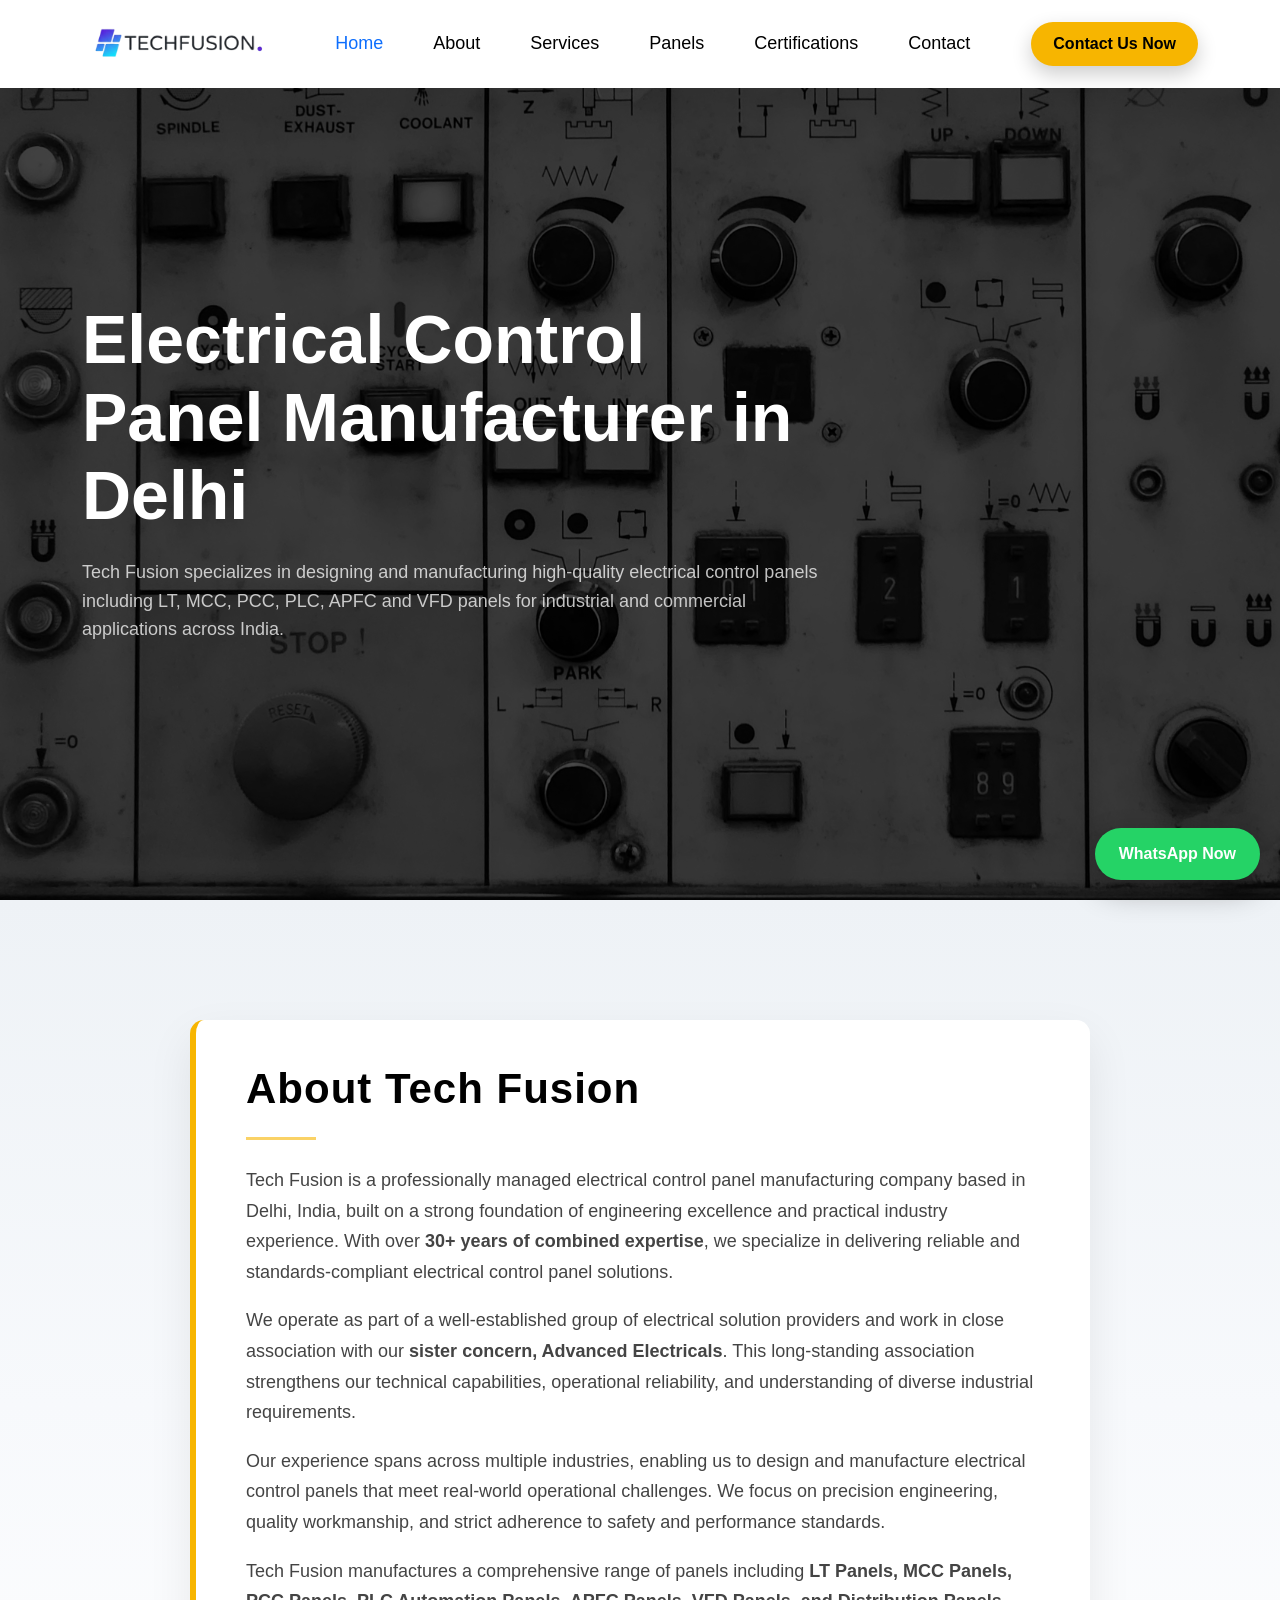
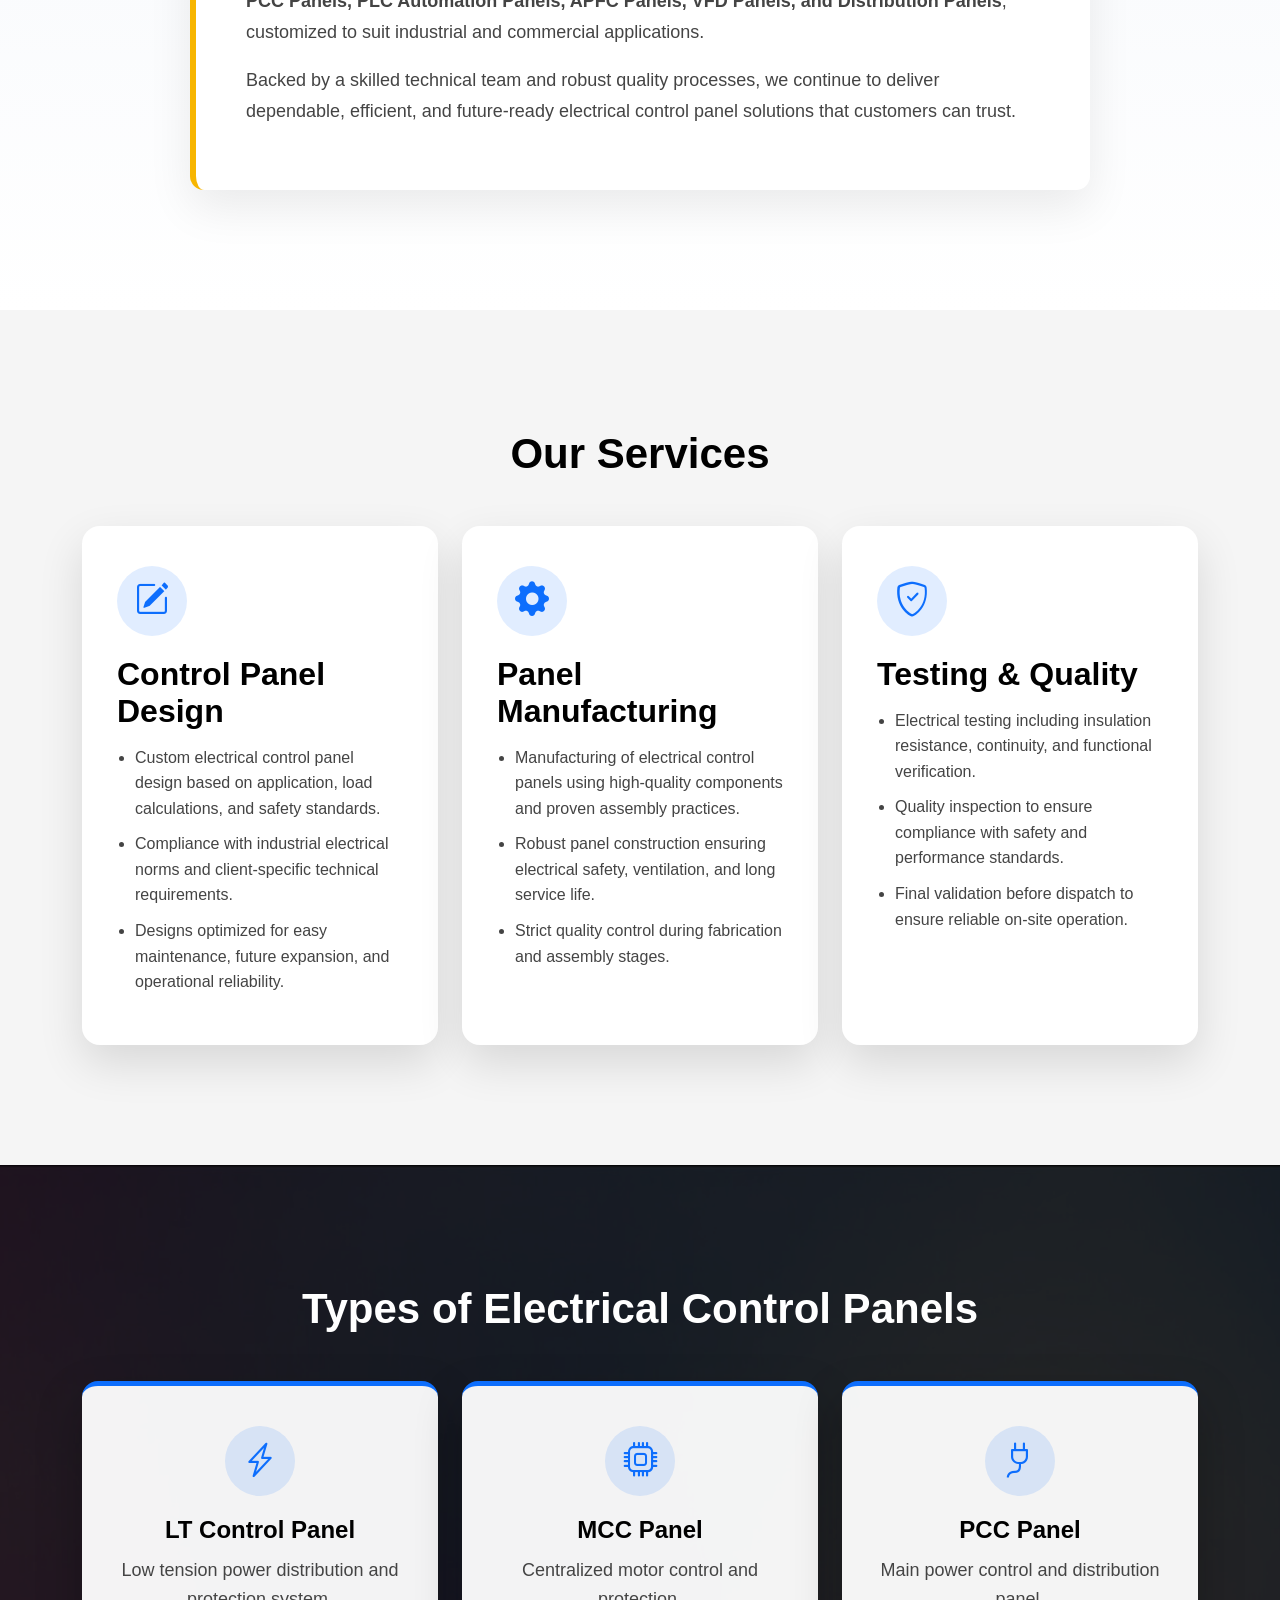
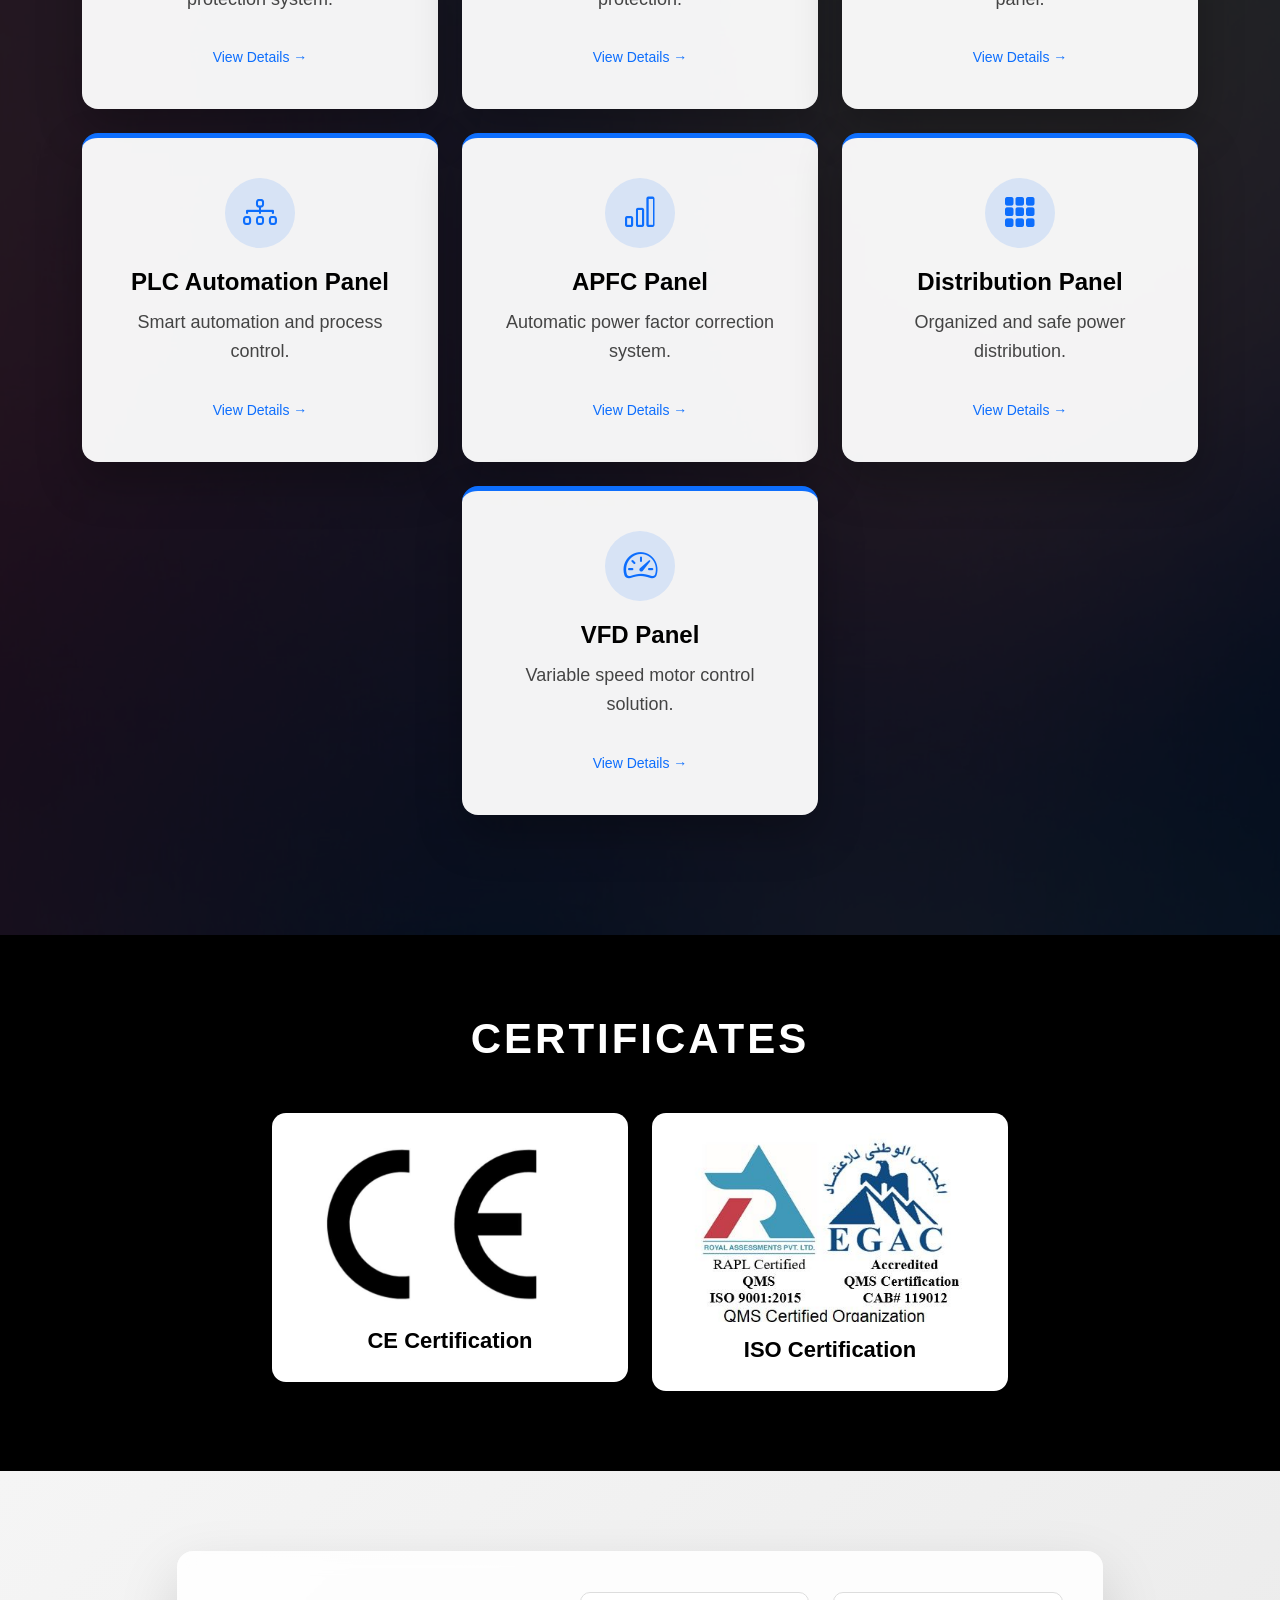
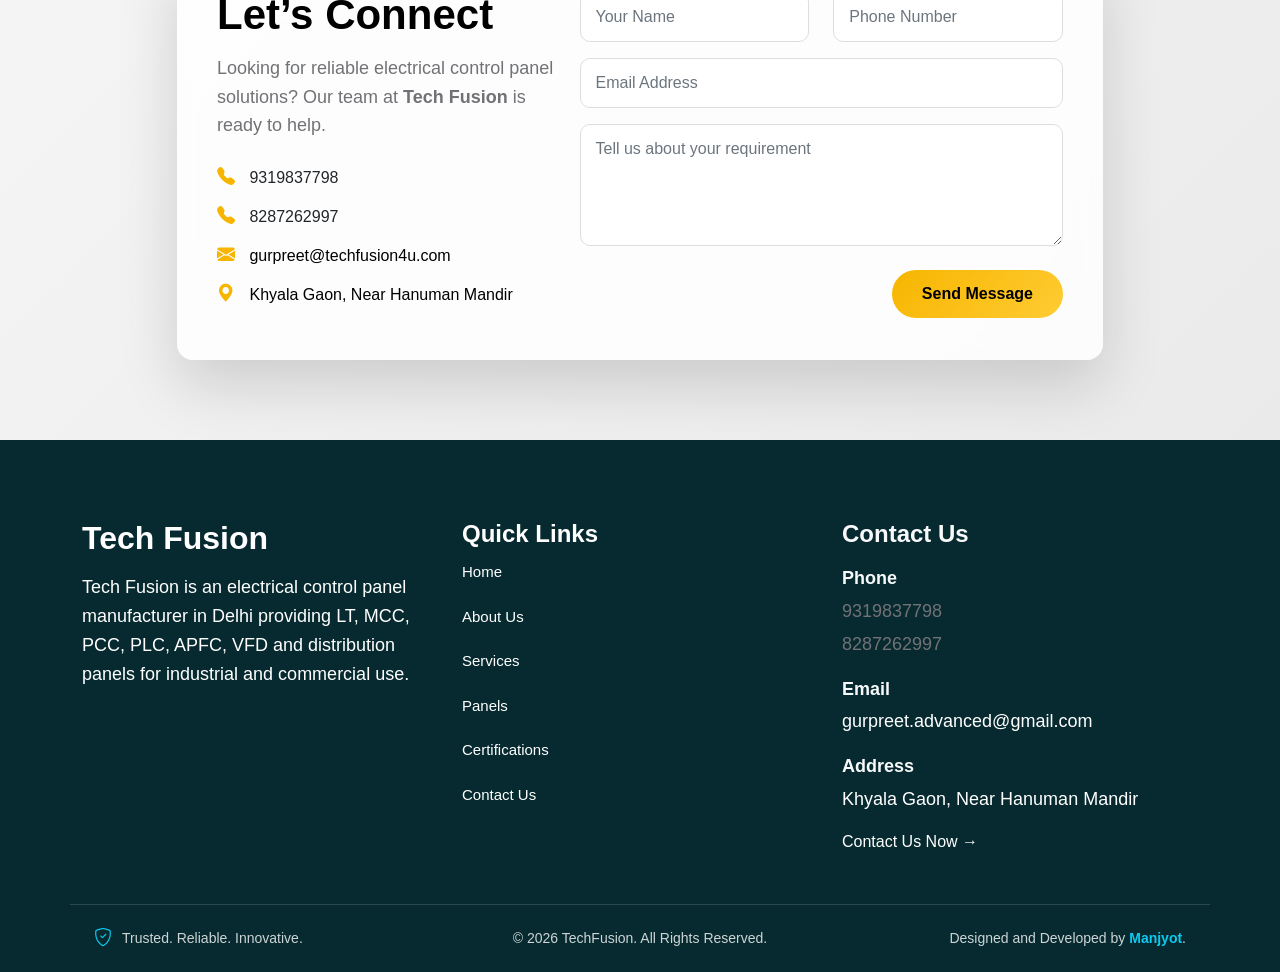
<file: index.html>
<!doctype html>
<html lang="en">
<head>
<style>
/* FORCE HEADER / NAVBAR TO WHITE */
.navbar,
.navbar.sticky-nav {
    background-color: #ffffff !important;
    border-bottom: 1px solid #e5e5e5;
}

/* MENU TEXT COLOR */
.navbar .nav-link {
    color: #000000 !important;
}

/* MENU HOVER + ACTIVE */
.navbar .nav-link:hover,
.navbar .nav-link.active {
    color: #0d6efd !important;
}

/* BRAND / LOGO TEXT COLOR (if any text) */
.navbar-brand {
    color: #000000 !important;
}
</style>

<style>
.panel-card {
    position: relative;
    overflow: hidden;
    border-radius: 12px;
    transition: all 0.4s ease;
    cursor: pointer;
    box-shadow: 0 8px 20px rgba(0,0,0,0.12);
}

.panel-card img {
    width: 100%;
    height: 260px;
    object-fit: cover;
    transition: transform 0.4s ease;
}

.panel-card:hover {
    transform: translateY(-12px) scale(1.03);
    box-shadow: 0 18px 40px rgba(0,0,0,0.25);
}

.panel-card:hover img {
    transform: scale(1.1);
}

.panel-overlay {
    position: absolute;
    bottom: 0;
    width: 100%;
    padding: 20px;
    background: linear-gradient(to top, rgba(0,0,0,0.75), rgba(0,0,0,0.1));
    color: #fff;
}

.panel-overlay h5 {
    margin: 0;
    font-weight: 600;
}

.panel-overlay p {
    font-size: 14px;
    margin-top: 6px;
}
</style>
<style>
html {
    scroll-behavior: smooth;
}
</style>
<style>
.certificate-card {
    background: #ffffff;
    border-radius: 14px;
    padding: 20px;
    text-align: center;
    transition: all 0.4s ease;
    box-shadow: 0 10px 25px rgba(0,0,0,0.12);
    cursor: pointer;
}

.certificate-card img {
    width: 100%;
    max-height: 220px;
    object-fit: contain;
    transition: transform 0.4s ease;
}

.certificate-card:hover {
    transform: translateY(-10px) scale(1.03);
    box-shadow: 0 22px 50px rgba(0,0,0,0.25);
}

.certificate-card:hover img {
    transform: scale(1.1);
}

.certificate-card h6 {
    margin-top: 15px;
    font-weight: 600;
}
</style>
<style>
.certificates-section {
    position: relative;
    background-color: #000000; /* solid black background */
    background-image: none;    /* you can add image later */
    padding: 80px 0;
}

/* CERTIFICATES HEADING */
.certificates-title {
    color: #ffffff;            /* WHITE text */
    font-family: 'Karla', sans-serif;
    font-weight: 600;
    letter-spacing: 3px;
    text-align: center;
    width: 100%;
    margin: 0 auto 50px auto;
}
/* CONTACT US NOW BUTTON (HEADER) */
.contact-now-btn {
    margin-left: auto;
    padding: 10px 22px;
    border-radius: 30px;
    background: #f7b500;
    color: #000000;
    font-weight: 600;
    text-decoration: none;
    transition: all 0.3s ease;
    box-shadow: 0 8px 20px rgba(0,0,0,0.2);
}

/* HOVER EFFECT */
.contact-now-btn:hover {
    background: #ffcc33;
    color: #000000;
    transform: translateY(-2px);
    box-shadow: 0 12px 30px rgba(0,0,0,0.35);
}
/* FLOATING CONTACT US (WHATSAPP) BUTTON */
.whatsapp-cta {
    position: fixed;
    right: 20px;
    bottom: 20px;
    background: #25D366;          /* WhatsApp green */
    color: #ffffff;
    padding: 14px 24px;
    border-radius: 50px;
    font-weight: 600;
    text-decoration: none;
    box-shadow: 0 12px 30px rgba(0,0,0,0.3);
    z-index: 9999;
    transition: all 0.3s ease;
}

/* HOVER EFFECT */
.whatsapp-cta:hover {
    background: #1ebe5d;
    transform: translateY(-3px);
    box-shadow: 0 18px 40px rgba(0,0,0,0.4);
    color: #ffffff;
}
#section_6 ~ .whatsapp-cta {
    display: none;
}
/* Smooth hide/show animation */
.whatsapp-cta {
    opacity: 1;
    transform: translateY(0);
    transition: opacity 0.4s ease, transform 0.4s ease;
    pointer-events: auto;
}

/* Hidden state */
.whatsapp-cta.hide {
    opacity: 0;
    transform: translateY(15px);
    pointer-events: none;
}
/* NAVBAR LOGO */
.navbar-brand {
    display: flex;
    align-items: center;
}

.navbar-logo {
    height: 40px;   /* change if needed */
    width: auto;
}
/* FORCE NAVBAR MENU HOVER TO BLUE */
.navbar .navbar-nav .nav-link {
    color: #000000 !important;
    transition: color 0.3s ease;
}

.navbar .navbar-nav .nav-link:hover,
.navbar .navbar-nav .nav-link:focus,
.navbar .navbar-nav .nav-link.active {
    color: #0d6efd !important; /* BLUE */
}

/* ACTIVE MENU ITEM */
.navbar .navbar-nav .nav-link.active {
    color: #0d6efd !important; /* BLUE */
}



/* KEEP TEXT ABOVE IMAGE */
.hero .container {
    position: relative;
    z-index: 2;
}
/* HERO SLIDESHOW OPACITY OVERLAY */
#section_1 {
    position: relative;
}

/* HERO SECTION LAYER FIX */
#section_1 {
    position: relative;
}

/* ================================
   HERO SLIDESHOW – FINAL FIX
================================ */

/* Hero section */
#section_1 {
    position: relative;
    min-height: 100vh;
    overflow: hidden;
}

/* Backstretch image layer */
#section_1 .backstretch {
    z-index: 0 !important;
}

/* Dark overlay (ONLY ONE) */
#section_1 .overlay {
    position: absolute;
    inset: 0;
    background: rgba(0, 0, 0, 0.6);
    z-index: 1;
}

/* Text above slideshow */
#section_1 .container {
    position: relative;
    z-index: 2;
}



/* TEXT ABOVE EVERYTHING */
#section_1 .container {
    position: relative;
    z-index: 2;
}


/* KEEP TEXT ABOVE OVERLAY */
#section_1 .container {
    position: relative;
    z-index: 2;
}
/* HERO SLIDESHOW OPACITY – TEMPLATE-CORRECT FIX */
#section_1 {
    position: relative;
}

/* EXISTING OVERLAY – JUST ADJUST THIS */
#section_1 .overlay {
    position: absolute;
    inset: 0;
    background: rgba(0, 0, 0, 0.7); /* 👈 CONTROL OPACITY HERE */
    z-index: 1;
}

/* KEEP TEXT ABOVE OVERLAY */
#section_1 .container {
    position: relative;
    z-index: 2;
}
/* ===== HERO SLIDESHOW OPACITY – HARD OVERRIDE ===== */

#section_1 {
    position: relative;
}



/* TEMPLATE OVERLAY – CONTROL OPACITY HERE */
#section_1 .overlay {
    position: absolute;
    inset: 0;
    background-color: rgba(0, 0, 0, 0.7) !important; /* 👈 CHANGE THIS */
    opacity: 1 !important; /* force full opacity */
    z-index: 1 !important;
}

/* FORCE TEXT TO FULL VISIBILITY */
#section_1 h1,
#section_1 p,
#section_1 .container,
#section_1 .row,
#section_1 .col-lg-8 {
    position: relative;
    z-index: 2 !important;
    opacity: 1 !important;
}
/* FORCE NAVBAR BACKGROUND TO WHITE */
.navbar {
  background-color: #ffffff !important;
  border-bottom: 1px solid #e5e5e5;
}

/* MENU TEXT COLOR ON WHITE BACKGROUND */
.navbar-nav .nav-link {
  color: #000000 !important;
}

/* LOGO COLOR (if text logo is used) */
.navbar-brand {
  color: #000000 !important;
}

/* KEEP IT WHITE EVEN ON SCROLL */
.sticky-nav {
  background-color: #ffffff !important;
}

</style>
<style>
/* CONTACT ADDRESS HOVER EFFECT */
.contact-info a {
    transition: color 0.3s ease, text-decoration 0.3s ease;
}

.contact-info a:hover {
    color: #0d6efd !important; /* blue */
    text-decoration: underline;
}

/* Contact text hover only */
.contact-info a {
    color: inherit;
    text-decoration: none;
    transition: color 0.3s ease, text-decoration 0.3s ease;
}

/* ONLY TEXT changes color */
.contact-info a:hover {
    color: #0d6efd !important;
    text-decoration: underline;
}

/* FORCE ICON COLOR – NEVER CHANGE */
.contact-info i {
    color: #f7b500 !important; /* ya jo bhi tumhara icon color ho */
    transition: none !important;
}
/* EMAIL LINK – TEXT ONLY HOVER */
.contact-info a {
    color: inherit;
    text-decoration: none;
    transition: color 0.3s ease, text-decoration 0.3s ease;
}

/* Hover effect ONLY on text */
.contact-info a:hover {
    color: #0d6efd;              /* blue on hover */
    text-decoration: underline; /* optional but clean */
}

/* ICON MUST NEVER CHANGE */
.contact-info i {
    color: #f7b500 !important;  /* your icon color */
    transition: none !important;
}
/* ===== EMAIL HOVER – COLOR ONLY (NO UNDERLINE) ===== */

.contact-info.email-link a {
    color: #000000 !important;
    text-decoration: none !important;
}

/* HOVER: COLOR CHANGE ONLY */
.contact-info.email-link a:hover {
    color: #0d6efd !important;
    text-decoration: none !important; /* force remove underline */
}

/* ICON NEVER CHANGES */
.contact-info.email-link i {
    color: #f7b500 !important;
    transition: none !important;
}
/* ===== QUICK LINKS – COLOR ONLY HOVER (NO UNDERLINE) ===== */

.footer-menu-link {
    color: rgba(255,255,255,0.8);
    text-decoration: none !important;
    transition: color 0.3s ease;
}

/* Hover: color change ONLY */
.footer-menu-link:hover {
    color: #0d6efd !important; /* blue */
    text-decoration: none !important; /* force no underline */
}
/* ===== FOOTER & CONTACT – EMAIL + ADDRESS ONLY (NO PHONES) ===== */

/* Base: remove underline everywhere */
.site-footer a,
.contact-section a {
    text-decoration: none !important;
    transition: color 0.3s ease;
}
/* ===== QUICK LINKS – COLOR ONLY HOVER (NO UNDERLINE) ===== */

.footer-menu-link {
    color: rgba(255,255,255,0.8);
    text-decoration: none !important;
    transition: color 0.3s ease;
}

/* Hover: color change ONLY */
.footer-menu-link:hover {
    color: #0d6efd !important; /* blue */
    text-decoration: none !important; /* force no underline */
}

/* ❌ DISABLE hover on phone numbers */
.site-footer a[href^="tel"],
.contact-section a[href^="tel"] {
    pointer-events: none;
    color: inherit !important;
}

/* ✅ EMAIL + ADDRESS hover ONLY */
.site-footer a[href^="mailto"],
.site-footer a[href^="https://www.google.com/maps"],
.contact-section a[href^="mailto"],
.contact-section a[href^="https://www.google.com/maps"] {
    pointer-events: auto;
}

/* Hover color (EMAIL + ADDRESS only) */
.site-footer a[href^="mailto"]:hover,
.site-footer a[href^="https://www.google.com/maps"]:hover,
.contact-section a[href^="mailto"]:hover,
.contact-section a[href^="https://www.google.com/maps"]:hover {
    color: #0d6efd !important;
    text-decoration: none !important;
}
/* ===== EMAIL & ADDRESS ONLY – NO PHONES ===== */

/* Base */
.site-footer a,
.contact-section a {
    text-decoration: none !important;
    transition: color 0.3s ease;
}

/* ❌ PHONE NUMBERS: NO HOVER, NO COLOR CHANGE */
.site-footer a[href^="tel"],
.contact-section a[href^="tel"] {
    color: inherit !important;
    pointer-events: auto; /* still clickable */
}

/* ✅ EMAIL + MAP LINKS */
.site-footer a[href*="mail.google.com"],
.site-footer a[href*="google.com/maps"],
.contact-section a[href*="mail.google.com"],
.contact-section a[href*="google.com/maps"] {
    pointer-events: auto;
}

/* HOVER COLOR – EMAIL & ADDRESS ONLY */
.site-footer a[href*="mail.google.com"]:hover,
.site-footer a[href*="google.com/maps"]:hover,
.contact-section a[href*="mail.google.com"]:hover,
.contact-section a[href*="google.com/maps"]:hover {
    color: #0d6efd !important;
    text-decoration: none !important;
}
/* ===== RESET BASE COLORS (NO FADE) ===== */

/* Contact section text */
.contact-section .contact-info a {
    color: #000000 !important;   /* solid black */
    text-decoration: none !important;
}

/* Footer text */
.site-footer a {
    color: #ffffff !important;   /* solid white */
    text-decoration: none !important;
}

/* ===== PHONE NUMBERS – NO HOVER EFFECT ===== */
.contact-section a[href^="tel"],
.site-footer a[href^="tel"] {
    color: inherit !important;
}

/* ===== EMAIL + ADDRESS HOVER ONLY ===== */

/* Contact section */
.contact-section a[href*="mail.google.com"]:hover,
.contact-section a[href*="google.com/maps"]:hover {
    color: #0d6efd !important;
}

/* Footer */
.site-footer a[href*="mail.google.com"]:hover,
.site-footer a[href*="google.com/maps"]:hover {
    color: #0d6efd !important;
}

/* ===== ICONS NEVER CHANGE ===== */
.contact-info i {
    color: #f7b500 !important;
}
/* ===== GLOBAL FONT OVERRIDE ===== */
body {
    font-family: 'Poppins', sans-serif !important;
}

/* Headings slightly stronger */
h1, h2, h3, h4, h5, h6 {
    font-family: 'Poppins', sans-serif !important;
    font-weight: 600;
}

/* Paragraphs smoother */
p {
    font-weight: 400;
}
/* ===== FONT SIZE NORMALIZATION (MATCH OLD KARLA SIZE) ===== */

body {
    font-family: 'Poppins', sans-serif !important;
    font-size: 16px;            /* restores original body size */
}

/* Paragraphs */
p {
    font-size: 18px;            /* same as original template */
    line-height: 1.6;
}

/* Headings – scaled down */
h1 { font-size: 68px; }
h2 { font-size: 42px; }
h3 { font-size: 36px; }
h4 { font-size: 32px; }
h5 { font-size: 24px; }
h6 { font-size: 22px; }

/* Navbar menu text */
.navbar-nav .nav-link {
    font-size: 18px;
    font-weight: 500;
}

/* Buttons */
button,
.contact-now-btn {
    font-size: 16px;
}
h1, h2, h3, h4, h5, h6 {
    font-weight: 600; /* instead of 700 */
}
/* ===== FINAL FONT + SIZE OVERRIDE (TEMPLATE SAFE) ===== */

:root {
  --body-font-family: 'Poppins', sans-serif;

  /* Restore original Karla sizing */
  --h1-font-size: 68px;
  --h2-font-size: 42px;
  --h3-font-size: 36px;
  --h4-font-size: 32px;
  --h5-font-size: 24px;
  --h6-font-size: 22px;

  --p-font-size: 18px;
  --menu-font-size: 18px;
  --copyright-text-font-size: 16px;
}

/* Slightly lighter feel */
h1, h2, h3, h4, h5, h6 {
  font-weight: 600;
}

p {
  font-weight: 400;
}

</style>
<style>
/* ===== FORCE FONT & SIZE (LAST OVERRIDE) ===== */

* {
    font-family: 'Poppins', sans-serif !important;
}

/* Restore original template sizes */
body {
    font-size: 16px !important;
}

p {
    font-size: 18px !important;
    line-height: 1.6;
}

h1 { font-size: 68px !important; }
h2 { font-size: 42px !important; }
h3 { font-size: 36px !important; }
h4 { font-size: 32px !important; }
h5 { font-size: 24px !important; }
h6 { font-size: 22px !important; }

/* Navbar */
.navbar-nav .nav-link {
    font-size: 18px !important;
    font-weight: 500 !important;
}
/* HERO SUBTEXT – SOFTER WHITE */
#section_1 p {
    color: rgba(255, 255, 255, 0.75) !important;
}
/* ===== HERO TEXT ANIMATION ===== */

/* Initial hidden state */
#section_1 h1,
#section_1 p {
    opacity: 0;
    transform: translateY(30px);
    transition: opacity 0.9s ease-out, transform 0.9s ease-out;
}

/* Active (visible) state */
#section_1.show-text h1,
#section_1.show-text p {
    opacity: 1;
    transform: translateY(0);
}

/* Slight delay for paragraph (looks premium) */
#section_1.show-text p {
    transition-delay: 0.25s;
}
/* ===== ABOUT SECTION DESIGN ===== */

.about-card {
    background: #ffffff;
    border-radius: 14px;
    padding: 45px 50px;
    box-shadow: 0 18px 45px rgba(0,0,0,0.08);
    border-left: 6px solid #f7b500; /* industrial accent */
    max-width: 900px;
    margin: auto;
}

/* Title styling */
.about-title {
    font-weight: 600;
    letter-spacing: 1px;
}

/* Subtle divider under heading */
.about-divider {
    width: 70px;
    height: 3px;
    background: rgba(247, 181, 0, 0.6); /* less white, softer */
    margin-bottom: 25px;
}

/* Paragraph spacing */
.about-card p {
    margin-bottom: 18px;
    line-height: 1.7;
    color: #444;
}

/* ===== FADE-UP ANIMATION ===== */
.fade-up {
    opacity: 1;
    transform: translateY(0);
    animation: fadeUp 0.9s ease forwards;
}

@keyframes fadeUp {
    from {
        opacity: 0;
        transform: translateY(40px);
    }
    to {
        opacity: 1;
        transform: translateY(0);
    }
}


.fade-up.visible {
    opacity: 1;
    transform: translateY(0);
}
/* ===== ABOUT SECTION TEXT ANIMATION (SAFE) ===== */

.about-card {
    animation: aboutFadeUp 0.9s ease forwards;
}

@keyframes aboutFadeUp {
    from {
        opacity: 0;
        transform: translateY(30px);
    }
    to {
        opacity: 1;
        transform: translateY(0);
    }
}
/* ===== ABOUT CARD HOVER EFFECT ===== */

.about-card {
    transition: 
        transform 0.35s ease,
        box-shadow 0.35s ease;
}

/* Hover interaction */
.about-card:hover {
    transform: translateY(-8px);
    box-shadow: 0 28px 60px rgba(0, 0, 0, 0.15);
}

</style>
<style>
/* ===== ABOUT SECTION BACKGROUND – FINAL FIX ===== */

#section_2 {
    background: linear-gradient(
        to bottom,
        #eef2f6 0%,
        #f7f9fc 50%,
        #ffffff 100%
    );
    position: relative;
}


#section_2::after {
    bottom: 0;
    background: linear-gradient(to top, rgba(0,0,0,0.05), transparent);
}
/* ===== FIX ABOUT SECTION SPACING ===== */

#section_2 {
    padding-top: 120px;   /* reduce from template */
    padding-bottom: 120px;
}
/* Center the About card */
#section_2 .container {
    display: flex;
    justify-content: center;
}
/* ===== ABOUT SECTION BACKGROUND ===== */

#section_2 {
    background: linear-gradient(
        to bottom,
        #eef2f6 0%,
        #f7f9fc 50%,
        #ffffff 100%
    );
}

/* PANEL MODAL SMOOTH ANIMATION */
.panel-modal {
  position: fixed;
  inset: 0;
  background: rgba(0,0,0,0.6);
  display: flex;
  align-items: center;
  justify-content: center;
  opacity: 0;
  pointer-events: none;
  transition: opacity 0.35s ease;
  z-index: 9999;
}

.panel-modal.show {
  opacity: 1;
  pointer-events: auto;
}

.panel-modal-box {
  background: #fff;
  max-width: 600px;
  width: 90%;
  padding: 30px;
  border-radius: 14px;
  transform: scale(0.9) translateY(20px);
  transition: transform 0.35s ease;
}

.panel-modal.show .panel-modal-box {
  transform: scale(1) translateY(0);
}

.close-btn {
  position: absolute;
  top: 12px;
  right: 16px;
  font-size: 22px;
  cursor: pointer;
}
.service-overlay ul {
  padding-left: 18px;
  font-size: 15px;
}
/* =========================
   SERVICES CARD DESIGN
========================= */

.service-card {
  height: 260px;
  border-radius: 18px;
  position: relative;
  overflow: hidden;
  box-shadow: 0 20px 45px rgba(0,0,0,0.12);
  transition: transform 0.4s ease, box-shadow 0.4s ease;
  background-size: cover;
  background-position: center;
}

/* Hover – soft premium lift */
.service-card:hover {
  transform: translateY(-8px);
  box-shadow: 0 30px 65px rgba(0,0,0,0.18);
}

/* Background images */
.design-card {
  background-image: url("https://images.unsplash.com/photo-1581091870627-3a89cdb4b1a9?auto=format&fit=crop&w=900&q=80");
}

.manufacturing-card {
  background-image: url("https://images.unsplash.com/photo-1581091012184-7b1a1f8e1b7a?auto=format&fit=crop&w=900&q=80");
}

.testing-card {
  background-image: url("https://images.unsplash.com/photo-1581092334433-58c4b5a1d58c?auto=format&fit=crop&w=900&q=80");
}

/* Overlay */
.service-overlay {
  position: absolute;
  inset: 0;
  background: linear-gradient(
    to top,
    rgba(0,0,0,0.75),
    rgba(0,0,0,0.25)
  );
  color: #fff;
  padding: 30px;
  display: flex;
  flex-direction: column;
  justify-content: flex-end;
}

/* Icons */
.service-icon {
  font-size: 36px;
  color: #0d6efd; /* BLUE */
  margin-bottom: 10px;
}

/* Headings */
.service-overlay h4 {
  font-weight: 600;
  margin-bottom: 8px;
}

/* Text */
.service-overlay p {
  font-size: 15px;
  line-height: 1.6;
  color: rgba(255,255,255,0.9);
}
/* ===== SERVICES CARD – CLEAN FINAL DESIGN ===== */

.service-card {
  background: #ffffff;               /* ✅ NO GRADIENT */
  border-radius: 18px;
  padding: 40px 35px;
  height: 100%;
  box-shadow: 0 18px 45px rgba(0,0,0,0.12);
  transition: transform 0.35s ease, box-shadow 0.35s ease;
}

.service-card:hover {
  transform: translateY(-10px);
  box-shadow: 0 28px 70px rgba(0,0,0,0.18);
}

/* ICON */
.service-icon-wrapper {
  width: 70px;
  height: 70px;
  background: rgba(13, 110, 253, 0.12);
  border-radius: 50%;
  display: flex;
  align-items: center;
  justify-content: center;
  margin-bottom: 20px;
}

.service-icon-wrapper i {
  font-size: 34px;
  color: #0d6efd;                   /* ✅ BLUE ICON */
}

/* TEXT */
.service-card h4 {
  font-weight: 600;
  margin-bottom: 15px;
}

.service-card ul {
  padding-left: 18px;
  margin: 0;
}

.service-card ul li {
  font-size: 16px;
  line-height: 1.6;
  margin-bottom: 10px;
  color: #444;
}
/* ===== CENTER NAVBAR MENU PROPERLY ===== */

.navbar .container {
  display: flex;
  align-items: center;
}

/* Center menu */
.navbar-collapse {
  flex-grow: 1;
}

/* Keep logo left */
.navbar-brand {
  margin-right: auto;
}

/* Keep button right */
.contact-now-btn {
  margin-left: auto;
}
/* ===== PANEL CARD VIEW MORE TEXT ===== */

.panel-overlay {
    display: flex;
    flex-direction: column;
    justify-content: flex-end;
}

.panel-overlay .view-more {
    margin-top: 12px;
    font-size: 14px;
    font-weight: 500;
    color: rgba(255, 255, 255, 0.85);
    letter-spacing: 0.5px;
    transition: all 0.35s ease;
}

/* Hover effect */
.panel-card:hover .view-more {
    color: #ffffff;
    transform: translateX(6px);
}

</style>
<style>
/* ===== PANEL SECTION BACKGROUND ===== */
#section_4 {
  background: url("images/typesofpanels/bg.jpg")
              center/cover no-repeat;
  position: relative;
}

#section_4::before {
  content: "";
  position: absolute;
  inset: 0;
  background: rgba(0,0,0,0.85);
}

#section_4 .container {
  position: relative;
  z-index: 2;
}

/* ===== NEW PANEL CARD DESIGN ===== */
.panel-box {
  background: rgba(255,255,255,0.95);
  border-radius: 16px;
  padding: 40px 30px;
  height: 100%;
  text-align: center;
  cursor: pointer;
  border-top: 5px solid #0d6efd;
  box-shadow: 0 20px 45px rgba(0,0,0,0.25);
  transition: all 0.35s ease;
}

.panel-box:hover {
  transform: translateY(-10px);
  box-shadow: 0 30px 70px rgba(0,0,0,0.4);
}

/* ICON */
.panel-icon {
  width: 70px;
  height: 70px;
  margin: 0 auto 20px;
  background: rgba(13,110,253,0.12);
  border-radius: 50%;
  display: flex;
  align-items: center;
  justify-content: center;
}

.panel-icon i {
  font-size: 34px;
  color: #0d6efd;
}

/* TEXT */
.panel-box h5 {
  font-weight: 600;
  margin-bottom: 12px;
}

.panel-box p {
  font-size: 15px;
  color: #444;
  line-height: 1.6;
}

/* VIEW MORE */
.panel-box .view-more {
  display: inline-block;
  margin-top: 18px;
  font-size: 14px;
  font-weight: 500;
  color: #0d6efd;
  transition: transform 0.3s ease;
}

.panel-box:hover .view-more {
  transform: translateX(6px);
}
</style>






<meta charset="utf-8">
<meta name="viewport" content="width=device-width, initial-scale=1">

<!-- SEO -->
<title>Electrical Control Panel Manufacturer in India | LT, MCC, PCC, PLC, VFD Panels</title>

<meta name="description" content="Leading electrical control panel manufacturer offering LT Panels, MCC Panels, PCC Panels, PLC Automation Panels, APFC Panels and VFD Panels. 30+ years of experience in industrial electrical solutions.">

<meta name="keywords" content="
electrical control panel manufacturer,
control panel manufacturer in india,
lt panel manufacturer,
mcc panel manufacturer,
pcc panel manufacturer,
plc automation panel,
vfd panel manufacturer,
apfc panel manufacturer,
industrial electrical panels,
power control panels,
motor control center panels,
electrical panel board manufacturer,
automation control panels,
custom electrical panels
">

<meta name="author" content="Tech Fusion">
<meta name="robots" content="index, follow">




<link href="css/bootstrap.min.css" rel="stylesheet">
<link href="css/bootstrap-icons.css" rel="stylesheet">
<link href="css/magnific-popup.css" rel="stylesheet">
<link href="css/techfusion.css" rel="stylesheet">

</head>


<body>

<nav class="navbar fixed-top navbar-expand-lg">
<div class="container">
<a href="#section_1" class="navbar-brand">
    <img src="images\Logo.png" alt="Tech Fusion Logo" class="navbar-logo">
</a>



<button class="navbar-toggler" type="button" data-bs-toggle="collapse" data-bs-target="#navbarNav">
<span class="navbar-toggler-icon"></span>
</button>

<div class="collapse navbar-collapse justify-content-center" id="navbarNav">
<ul class="navbar-nav mx-auto">
<li class="nav-item"><a class="nav-link" href="#section_1">Home</a></li>
<li class="nav-item"><a class="nav-link" href="#section_2">About</a></li>
<li class="nav-item"><a class="nav-link" href="#section_3">Services</a></li>
<li class="nav-item"><a class="nav-link" href="#section_4">Panels</a></li>
<li class="nav-item"><a class="nav-link" href="#certifications">Certifications</a></li>
<li class="nav-item"><a class="nav-link" href="#section_6">Contact</a></li>
</ul>
<a href="#section_6" class="contact-now-btn">
    Contact Us Now
</a>
</div>
</div>
</nav>

<main>

<!-- HERO -->
<section class="hero d-flex justify-content-center align-items-center" id="section_1">
<div class="container">
<div class="row">
<div class="col-lg-8 col-12">
<h1 class="text-white mb-4">
Electrical Control Panel Manufacturer in Delhi
</h1>

<p class="text-white">
Tech Fusion specializes in designing and manufacturing high-quality electrical control panels including LT, MCC, PCC, PLC, APFC and VFD panels for industrial and commercial applications across India.
</p>


</div>
</div>
</div>
<div class="overlay"></div>
</section>

<!-- ABOUT -->
<section class="about section-padding" id="section_2">
<div class="container">
        <div class="about-card fade-up">

            <h2 class="mb-4 about-title">About Tech Fusion</h2>

            <div class="about-divider"></div>

      <p>
Tech Fusion is a professionally managed electrical control panel manufacturing company based in Delhi, India, built on a strong foundation of engineering excellence and practical industry experience. With over <strong>30+ years of combined expertise</strong>, we specialize in delivering reliable and standards-compliant electrical control panel solutions.
</p>

<p>
We operate as part of a well-established group of electrical solution providers and work in close association with our <strong>sister concern, Advanced Electricals</strong>. This long-standing association strengthens our technical capabilities, operational reliability, and understanding of diverse industrial requirements.
</p>

<p>
Our experience spans across multiple industries, enabling us to design and manufacture electrical control panels that meet real-world operational challenges. We focus on precision engineering, quality workmanship, and strict adherence to safety and performance standards.
</p>

<p>
Tech Fusion manufactures a comprehensive range of panels including <strong>LT Panels, MCC Panels, PCC Panels, PLC Automation Panels, APFC Panels, VFD Panels, and Distribution Panels</strong>, customized to suit industrial and commercial applications.
</p>

<p>
Backed by a skilled technical team and robust quality processes, we continue to deliver dependable, efficient, and future-ready electrical control panel solutions that customers can trust.
</p>


        </div>
    </div>
</section>

</div>
</section>

<!-- SERVICES -->
<section class="services section-padding" id="section_3">
  <div class="container">
    <h2 class="mb-5 text-center">Our Services</h2>

    <div class="row g-4">

      <!-- SERVICE 1 -->
      <div class="col-lg-4 col-md-6">
        <div class="service-card">
          <div class="service-icon-wrapper">
            <i class="bi bi-pencil-square"></i>
          </div>
          <h4>Control Panel Design</h4>
          <ul>
         <li>Custom electrical control panel design based on application, load calculations, and safety standards.</li>
<li>Compliance with industrial electrical norms and client-specific technical requirements.</li>
<li>Designs optimized for easy maintenance, future expansion, and operational reliability.</li>

          </ul>
        </div>
      </div>

      <!-- SERVICE 2 -->
      <div class="col-lg-4 col-md-6">
        <div class="service-card">
          <div class="service-icon-wrapper">
            <i class="bi bi-gear-fill"></i>
          </div>
          <h4>Panel Manufacturing</h4>
          <ul>
            <li>Manufacturing of electrical control panels using high-quality components and proven assembly practices.</li>
<li>Robust panel construction ensuring electrical safety, ventilation, and long service life.</li>
<li>Strict quality control during fabrication and assembly stages.</li>

          </ul>
        </div>
      </div>

      <!-- SERVICE 3 -->
      <div class="col-lg-4 col-md-6 mx-auto">
        <div class="service-card">
          <div class="service-icon-wrapper">
            <i class="bi bi-shield-check"></i>
          </div>
          <h4>Testing & Quality</h4>
          <ul>
            <li>Electrical testing including insulation resistance, continuity, and functional verification.</li>
<li>Quality inspection to ensure compliance with safety and performance standards.</li>
<li>Final validation before dispatch to ensure reliable on-site operation.</li>

          </ul>
        </div>
      </div>

    </div>
  </div>
</section>

<!-- TYPES OF PANELS -->
<section class="work section-padding" id="section_4">
  <div class="container">
    <h2 class="mb-5 text-center text-white">
      Types of Electrical Control Panels
    </h2>

    <div class="row g-4">

      <!-- LT PANEL -->
      <div class="col-lg-4 col-md-6">
        <div class="panel-box"
          onclick="openPanelDetails(
            'LT Control Panel',
            'LT Control Panels distribute electrical power safely from transformers to various circuits.',
            'Ensures protection, fault isolation, and controlled power distribution.',
            'Factories, commercial buildings, substations'
          )">
          <div class="panel-icon"><i class="bi bi-lightning-charge"></i></div>
          <h5>LT Control Panel</h5>
          <p>Low tension power distribution and protection system.</p>
          <span class="view-more">View Details →</span>
        </div>
      </div>

      <!-- MCC PANEL -->
      <div class="col-lg-4 col-md-6">
        <div class="panel-box"
          onclick="openPanelDetails(
            'MCC Panel',
            'MCC Panels control and protect multiple motors from a centralized unit.',
            'Improves operational safety and simplifies motor management.',
            'Manufacturing plants, pumping stations'
          )">
          <div class="panel-icon"><i class="bi bi-cpu"></i></div>
          <h5>MCC Panel</h5>
          <p>Centralized motor control and protection.</p>
          <span class="view-more">View Details →</span>
        </div>
      </div>

      <!-- PCC PANEL -->
      <div class="col-lg-4 col-md-6">
        <div class="panel-box"
          onclick="openPanelDetails(
            'PCC Panel',
            'PCC Panels manage high-capacity power distribution to downstream systems.',
            'Handles heavy electrical loads reliably.',
            'Large factories, infrastructure projects'
          )">
          <div class="panel-icon"><i class="bi bi-plug"></i></div>
          <h5>PCC Panel</h5>
          <p>Main power control and distribution panel.</p>
          <span class="view-more">View Details →</span>
        </div>
      </div>

      <!-- PLC PANEL -->
      <div class="col-lg-4 col-md-6">
        <div class="panel-box"
          onclick="openPanelDetails(
            'PLC Automation Panel',
            'PLC Panels automate industrial processes using programmable logic controllers.',
            'Enhances efficiency, accuracy, and real-time monitoring.',
            'Automation lines, process industries'
          )">
          <div class="panel-icon"><i class="bi bi-diagram-3"></i></div>
          <h5>PLC Automation Panel</h5>
          <p>Smart automation and process control.</p>
          <span class="view-more">View Details →</span>
        </div>
      </div>

      <!-- APFC PANEL -->
      <div class="col-lg-4 col-md-6">
        <div class="panel-box"
          onclick="openPanelDetails(
            'APFC Panel',
            'APFC Panels automatically correct power factor using capacitor banks.',
            'Reduces energy loss and electricity penalties.',
            'Industries, malls, commercial buildings'
          )">
          <div class="panel-icon"><i class="bi bi-bar-chart"></i></div>
          <h5>APFC Panel</h5>
          <p>Automatic power factor correction system.</p>
          <span class="view-more">View Details →</span>
        </div>
      </div>

      <!-- DISTRIBUTION PANEL -->
      <div class="col-lg-4 col-md-6">
  <div class="panel-box"
    onclick="openPanelDetails(
      'Distribution Panel',
      'Distribution Panels distribute power to multiple sub-circuits safely.',
      'Provides overload and short-circuit protection.',
      'Residential, commercial, industrial buildings'
    )">
    
    <div class="panel-icon">
  <i class="bi bi-grid-3x3-gap-fill"></i>
    </div>

    <h5>Distribution Panel</h5>
    <p>Organized and safe power distribution.</p>
    <span class="view-more">View Details →</span>
  </div>
</div>

      <!-- VFD PANEL (CENTER) -->
      <div class="col-lg-4 col-md-6 mx-auto">
        <div class="panel-box"
          onclick="openPanelDetails(
            'VFD Panel',
            'VFD Panels control motor speed by varying frequency and voltage.',
            'Saves energy and improves motor life.',
            'HVAC systems, pumps, conveyors'
          )">
          <div class="panel-icon"><i class="bi bi-speedometer2"></i></div>
          <h5>VFD Panel</h5>
          <p>Variable speed motor control solution.</p>
          <span class="view-more">View Details →</span>
        </div>
      </div>

    </div>
  </div>
</section>



<!-- CERTIFICATIONS -->
<section class="certificates-section" id="certifications">
    <div class="container">

        <h2 class="certificates-title">CERTIFICATES</h2>

        <div class="row g-4 justify-content-center">

            <div class="col-lg-4 col-md-6">
                <div class="certificate-card">
                    <img src="images\certificates\ce-certificate.jpeg" alt="CE Certification">
                    <h6>CE Certification</h6>
                </div>
            </div>

            <div class="col-lg-4 col-md-6">
    <a href="images/certificates/iso-certificate.pdf"
       target="_blank"
       style="text-decoration: none;">

        <div class="certificate-card">
            <img src="images/certificates/iso-certificate.jpeg" alt="ISO Certification">
            <h6>ISO Certification</h6>
        </div>

    </a>
</div>


        </div>
    </div>
</section>



<!-- CONTACT -->
<style>
.contact-section {
    background: linear-gradient(135deg, #f5f5f5, #eaeaea);
    padding: 80px 0;
}

.contact-card {
    background: rgba(255, 255, 255, 0.85);
    backdrop-filter: blur(10px);
    border-radius: 16px;
    padding: 40px;
    box-shadow: 0 25px 60px rgba(0,0,0,0.15);
    transition: transform 0.4s ease, box-shadow 0.4s ease;
}

.contact-card:hover {
    transform: translateY(-8px);
    box-shadow: 0 35px 80px rgba(0,0,0,0.25);
}

.contact-title {
    font-weight: 700;
    margin-bottom: 15px;
}

.contact-info {
    font-size: 16px;
    margin-bottom: 12px;
}

.contact-info i {
    color: #f7b500;
    margin-right: 10px;
    font-size: 18px;
}

.contact-form input,
.contact-form textarea {
    border-radius: 10px;
    border: 1px solid #ddd;
    padding: 12px 15px;
    transition: all 0.3s ease;
}

.contact-form input:focus,
.contact-form textarea:focus {
    border-color: #f7b500;
    box-shadow: 0 0 0 3px rgba(247,181,0,0.25);
}

.contact-btn {
    background: linear-gradient(135deg, #f7b500, #ffcc33);
    border: none;
    color: #000;
    font-weight: 600;
    padding: 12px 30px;
    border-radius: 30px;
    transition: transform 0.3s ease, box-shadow 0.3s ease;
}

.contact-btn:hover {
    transform: scale(1.05);
    box-shadow: 0 12px 30px rgba(0,0,0,0.25);
}
</style>

<section class="contact-section" id="section_6">
<div class="container">
<div class="row justify-content-center">

<div class="col-lg-10">
<div class="contact-card">
<div class="row align-items-center">

<!-- LEFT INFO -->
<div class="col-lg-5 mb-4 mb-lg-0">
<h2 class="contact-title">Let’s Connect</h2>
<p class="mb-4">
Looking for reliable electrical control panel solutions?  
Our team at <strong>Tech Fusion</strong> is ready to help.
</p>

<div class="contact-info">
<i class="bi-telephone-fill"></i> 9319837798
</div>
<div class="contact-info">
<i class="bi-telephone-fill"></i> 8287262997
</div>
<div class="contact-info email-link">
    <i class="bi-envelope-fill"></i>
    <a href="https://mail.google.com/mail/?view=cm&fs=1&to=gurpreet.advanced@gmail.com"
   target="_blank">
    gurpreet@techfusion4u.com
</a>

</div>

<div class="contact-info">
    <i class="bi-geo-alt-fill"></i>
    <a href="https://www.google.com/maps/place/Hanuman+mandir+Khyala+gaon/@28.6574284,77.0993527,18.26z/data=!4m6!3m5!1s0x390d05002a67ab63:0x8b891e38f7b94aad!8m2!3d28.6576369!4d77.1006788!16s%2Fg%2F11y9b5hx2z?entry=ttu"
       target="_blank"
       class="text-dark text-decoration-none">
        Khyala Gaon, Near Hanuman Mandir
    </a>
</div>
</div>

<!-- RIGHT FORM -->
<div class="col-lg-7">
<form class="contact-form"
      action="https://formsubmit.co/manjyotnanu@gmail.com"
      method="POST">

    <!-- FORM SUBMIT SETTINGS -->
    <input type="hidden" name="_subject" value="New Contact from Tech Fusion Website">
    <input type="hidden" name="_captcha" value="false">
    <input type="hidden" name="_template" value="table">

    <div class="row">

        <div class="col-md-6 mb-3">
            <input type="text"
                   name="name"
                   class="form-control"
                   placeholder="Your Name"
                   required>
        </div>

        <div class="col-md-6 mb-3">
            <input type="tel"
                   name="phone"
                   class="form-control"
                   placeholder="Phone Number"
                   required>
        </div>

        <div class="col-12 mb-3">
            <input type="email"
                   name="email"
                   class="form-control"
                   placeholder="Email Address">
        </div>

        <div class="col-12 mb-4">
            <textarea name="message"
                      class="form-control"
                      rows="4"
                      placeholder="Tell us about your requirement"></textarea>
        </div>

        <div class="col-12 text-end">
            <button type="submit" class="contact-btn">
                Send Message
            </button>
        </div>

    </div>
</form>

</div>

</div>
</div>
</div>

</div>
</div>
</section>


</main>

<!-- FOOTER -->
<footer class="site-footer">
<div class="container">
<div class="row">

<div class="col-lg-4 col-12 mb-4">
<h4 class="text-white">Tech Fusion</h4>
<p class="text-white">
<p class="text-white">
Tech Fusion is an electrical control panel manufacturer in Delhi providing LT, MCC, PCC, PLC, APFC, VFD and distribution panels for industrial and commercial use.
</p>

</p>
</div>

<div class="col-lg-4 col-12 mb-4">
<h5 class="text-white">Quick Links</h5>
<ul class="footer-menu">
<li><a href="#section_1" class="footer-menu-link">Home</a></li>
<li><a href="#section_2" class="footer-menu-link">About Us</a></li>
<li><a href="#section_3" class="footer-menu-link">Services</a></li>
<li><a href="#section_4" class="footer-menu-link">Panels</a></li>
<li><a href="#certifications" class="footer-menu-link">Certifications</a></li>
<li><a href="#section_6" class="footer-menu-link">Contact Us</a></li>
</ul>
</div>

<div class="col-lg-4 col-12">
    <h5 class="text-light mb-3">Contact Us</h5>

    <p class="text-light mb-1"><strong>Phone</strong></p>
    <p class="mb-1">
        <a href="tel:+919319837798" class="text-light text-decoration-none">
            9319837798
        </a>
    </p>
    <p class="mb-3">
        <a href="tel:+918287262997" class="text-light text-decoration-none">
            8287262997
        </a>
    </p>

    <p class="text-light mb-1"><strong>Email</strong></p>
    <p class="mb-3">
        <a href="https://mail.google.com/mail/?view=cm&fs=1&to=gurpreet.advanced@gmail.com"
   target="_blank">
    gurpreet.advanced@gmail.com
</a>
    </p>

    <p class="text-light mb-1"><strong>Address</strong></p>
   <p class="text-light">
    <a href="https://www.google.com/maps/place/Hanuman+mandir+Khyala+gaon/@28.6576419,77.09818,17z/data=!4m10!1m2!2m1!1sKhyala+Gaon+Near+Hanuman+Mandir+Delhi!3m6!1s0x390d05002a67ab63:0x8b891e38f7b94aad!8m2!3d28.6576369!4d77.1006788!15sCiVLaHlhbGEgR2FvbiBOZWFyIEhhbnVtYW4gTWFuZGlyIERlbGhpkgEMbWFudWZhY3R1cmVy4AEA!16s%2Fg%2F11y9b5hx2z?entry=ttu&g_ep=EgoyMDI1MTIwOS4wIKXMDSoASAFQAw%3D%3D"
       target="_blank"
       class="text-light text-decoration-none">
        Khyala Gaon, Near Hanuman Mandir
    </a>
</p>


    <a href="#section_6" class="text-warning fw-semibold text-decoration-none">
        Contact Us Now →
    </a>
</div>
  <!-- BOTTOM BAR -->
  <div class="footer-bottom">
    <div class="container">
      <div class="row align-items-center gy-3">

        <div class="col-lg-4 text-center text-lg-start">
          <span class="bottom-left">
            <i class="bi bi-shield-check"></i>
            Trusted. Reliable. Innovative.
          </span>
        </div>

        <div class="col-lg-4 text-center">
          <span>© 2026 TechFusion. All Rights Reserved.</span>
        </div>

        <div class="col-lg-4 text-center text-lg-end">
          <span>Designed and Developed by <span class="footer-name">Manjyot</span>.</span>
        </div>

      </div>
    </div>
  </div>
</footer>



<!-- JAVASCRIPT FILES -->
        <script src="js/jquery.min.js"></script>
        <script src="js/popper.js"></script>
        <script src="js/bootstrap.min.js"></script>
        <script src="js/jquery.backstretch.min.js"></script>
        <script src="js/jquery.magnific-popup.min.js"></script>
        <script src="js/magnific-popup-options.js"></script>
        <script src="js/click-scroll.js"></script>
        <script src="js/custom.js"></script>
      
    <script>
window.addEventListener("load", function () {
    const contactSection = document.getElementById("section_6");
    const whatsappBtn = document.getElementById("whatsappCTA");

    if (!contactSection || !whatsappBtn) return;

    function toggleWhatsApp() {
        const rect = contactSection.getBoundingClientRect();
        const isInView = rect.top < window.innerHeight && rect.bottom > 0;

        if (isInView) {
            whatsappBtn.classList.add("hide");
        } else {
            whatsappBtn.classList.remove("hide");
        }
    }

    window.addEventListener("scroll", toggleWhatsApp);
    toggleWhatsApp(); // initial check
});
</script>
<script>
document.addEventListener("DOMContentLoaded", () => {
  const navLinks = document.querySelectorAll(".navbar .nav-link");
  const sections = [];

  navLinks.forEach(link => {
    const id = link.getAttribute("href");
    const section = document.querySelector(id);
    if (section) sections.push(section);
  });

  function updateActiveMenu() {
    let scrollPos = window.scrollY + 200;

    sections.forEach((section, index) => {
      const top = section.offsetTop;
      const height = section.offsetHeight;

      if (scrollPos >= top && scrollPos < top + height) {
        navLinks.forEach(l => l.classList.remove("active"));
        navLinks[index].classList.add("active");
      }
    });


    if ((window.innerHeight + window.scrollY) >= document.body.offsetHeight - 5) {
      navLinks.forEach(l => l.classList.remove("active"));
      navLinks[navLinks.length - 1].classList.add("active");
    }
  }

  window.addEventListener("scroll", updateActiveMenu);
  updateActiveMenu();
});
</script>

<script>
window.addEventListener("load", function () {
    const heroSection = document.getElementById("section_1");
    if (heroSection) {
        heroSection.classList.add("show-text");
    }
});
</script>
<!-- PANEL DETAILS MODAL -->
<div id="panelModal" class="panel-modal">
  <div class="panel-modal-box">
    <span class="close-btn" onclick="closePanelDetails()">×</span>

    <h3 id="panelTitle"></h3>
    <p id="panelDesc"></p>
    <p><strong>Why it is used:</strong> <span id="panelWhy"></span></p>
    <p><strong>Where it is used:</strong> <span id="panelWhere"></span></p>
  </div>
</div>



<script>
function openPanelDetails(title, desc, why, where) {
  document.getElementById("panelTitle").innerText = title;
  document.getElementById("panelDesc").innerText = desc;
  document.getElementById("panelWhy").innerText = why;
  document.getElementById("panelWhere").innerText = where;

  document.getElementById("panelModal").classList.add("show");
}

function closePanelDetails() {
  document.getElementById("panelModal").classList.remove("show");
}
</script>
<script>
document.getElementById("panelModal").addEventListener("click", function(e) {
  if (e.target === this) {
    closePanelDetails();
  }
});
</script>
<script>
$(window).on("load", function () {
  $("#section_1").backstretch([
    "images/slide/slide.1.jpg",
    "images/slide/slide.2.jpeg",
    "images/slide/slide.3.jpeg"
  ], {
    duration: 5000,
    fade: 1000
  });
});
</script>





<a href="https://wa.me/919319837798?text=Hello%20Tech%20Fusion,%20I%20am%20interested%20in%20your%20electrical%20control%20panel%20solutions."
   target="_blank"
   class="whatsapp-cta"
   id="whatsappCTA">
    WhatsApp Now
</a>

  </body>
</html>
</file>
<file: css/techfusion.css>
/*

Tooplate 2128 Tween Agency

https://www.tooplate.com/view/2128-tween-agency

*/


/*---------------------------------------
  CUSTOM PROPERTIES ( VARIABLES )             
-----------------------------------------*/
:root {
  --white-color:                  #FFFFFF;
  --primary-color:                #38b083;
  --section-bg-color:             #f5f5f5;
  --border-color:                 #dee2e6;
  --dark-color:                   #000000;
  --grey-color:                   #fcfeff;
  --title-color:                  #565758;
  --p-color:                      #717275;
  --footer-bg-color:              #07262e;

  --body-font-family:             'Karla', sans-serif;

  --h1-font-size:                 68px;
  --h2-font-size:                 42px;
  --h3-font-size:                 36px;
  --h4-font-size:                 32px;
  --h5-font-size:                 24px;
  --h6-font-size:                 22px;
  --p-font-size:                  18px;
  --menu-font-size:               18px;
  --copyright-text-font-size:     16px;
  --custom-link-font-size:        14px;

  --font-weight-light:            300;
  --font-weight-normal:           400;
  --font-weight-bold:             600;
}

body {
    background: var(--white-color);
    font-family: var(--body-font-family); 
}

/*---------------------------------------
  TYPOGRAPHY               
-----------------------------------------*/

h2,
h3,
h4,
h5,
h6 {
  color: var(--dark-color);
}

h1,
h2,
h3,
h4,
h5,
h6 {
  font-weight: var(--font-weight-bold);
  line-height: normal;
}

h1 {
  font-size: var(--h1-font-size);
}

h2 {
  font-size: var(--h2-font-size);
}

h3 {
  font-size: var(--h3-font-size);
}

h4 {
  font-size: var(--h4-font-size);
}

h5 {
  font-size: var(--h5-font-size);
}

h6 {
  font-size: var(--h6-font-size);
}

p {
  color: var(--p-color);
  font-size: var(--p-font-size);
  font-weight: var(--font-weight-light);
}

a, 
button {
  touch-action: manipulation;
  transition: all 0.3s;
}

a {
  color: var(--p-color);
  text-decoration: none;
}

a:hover {
  color: var(--primary-color);
}

::selection {
  background: var(--primary-color);
  color: var(--white-color);
}

::-moz-selection {
  background: var(--primary-color);
  color: var(--white-color);
}

.section-padding {
  padding-top: 120px;
  padding-bottom: 120px;
}

b,
strong {
  font-weight: var(--font-weight-bold);
}

.paddingText {
  padding: 50px;
}


.navbar-brand i { margin-right: 12px; }

.backstretch { max-width: 99.99%; }

/*---------------------------------------
  CUSTOM ICON               
-----------------------------------------*/
.play-icon-wrap {
  background: var(--white-color);
  border-radius: .3rem;
  position: relative;
  z-index: 2;
  padding: 10px 12px;
  max-width: 152.31px;
}

.play-icon {
  background: var(--primary-color);
  color: var(--white-color);
  border-radius: 100px;
  font-size: 20px;
  width: 30px;
  height: 30px;
  line-height: 30px;
  display: inline-block;
  vertical-align: middle;
  text-align: center;
  margin-right: 10px;
}

.play-icon::before {
  display: block;
  padding-top: 5px;
  padding-left: 5px;
}

/*---------------------------------------
  CUSTOM BUTTON               
-----------------------------------------*/
.custom-btn {
  background: var(--primary-color);
  color: var(--white-color);
  font-size: var(--copyright-text-font-size);
  font-weight: var(--font-weight-bold);
  padding: 12px 24px;
}

.custom-bg-dark {
  background: var(--primary-color);
}

.custom-bg-dark:hover {
  background: var(--dark-color);
}

.custom-btn:hover {
  background: var(--dark-color);
  color: var(--white-color);
}

/*---------------------------------------
  FAQ ACCORDION               
-----------------------------------------*/
.accordion-item {
  background-color: transparent;
  border-top: 0;
  border-right: 0;
  border-left: 0;
}

.accordion-header,
.accordion-button {
  color: var(--p-color);
}

.accordion-button {
  background-color: transparent;
  box-shadow: none;
}

.accordion-button:not(.collapsed) {
  background: transparent;
  box-shadow: none;
}

button:focus:not(:focus-visible) {
  border-color: transparent;
  box-shadow: none;
}

.accordion-item:last-of-type {
  border-radius: 0;
}

.accordion-body {
  border-top: 1px solid rgba(0,0,0,.125);
}

.accordion-button {
  font-size: var(--copyright-text-font-size);
  font-weight: var(--font-weight-normal);
  padding-top: 1.5rem;
  padding-right: 0;
  padding-bottom: 15px;
  padding-left: 0;
}

.accordion-body {
  padding: 2rem 0;
}

/*---------------------------------------
  HERO              
-----------------------------------------*/
.hero {
  padding-top: 120px;
  padding-bottom: 60px;
  position: relative;
}

.heroText {
  position: relative;
  z-index: 2;
}
/* FIX HERO TEXT ABOVE OVERLAY */
.hero .container,
.heroText {
  position: relative;
  z-index: 5;
}


@media screen and (min-width: 991px) {
  .hero {
    height: 75vh;
	min-height: 600px;
  }
}

.overlay {
  background: rgba(0, 0, 0, 0.6);
  position: absolute;
  top: 0;
  right: 0;
  bottom: 0;
  left: 0;
  pointer-events: none;
}

.overlay.dark-overlay {
  background: rgba(0,0,0, 0.75);
}

.nav-tabs .nav-link {
  background: transparent;
  border-radius: 0;
  border: 0;
  border-bottom: 1px solid transparent;
  color: var(--border-color);
  font-weight: var(--font-weight-bold);
  margin: auto;
  position: relative;
  top: 1px;
}

.nav-tabs .nav-link:hover,
.nav-tabs .nav-item.show .nav-link, 
.nav-tabs .nav-link.active {
  background: transparent;
  border-color: transparent;
  border-bottom-color: var(--primary-color);
  color: var(--dark-color);
}

/*---------------------------------------
  NAVIGATION              
-----------------------------------------*/
.navbar {
  border-bottom: 1px solid rgba(255, 255, 255, 0.05);
  padding-top: 15px;
  padding-bottom: 15px;
  transition: background 0.3s ease-out;
}


.sticky-nav .navbar-brand {
  color: var(--dark-color);
}

.sticky-nav .navbar-nav .nav-link {
  color: var(--p-color);
}

.navbar-brand {
  font-size: 40px;
  color: var(--white-color);
}

.navbar-expand-lg .navbar-nav .nav-link {
  padding-right: 25px;
  padding-left: 25px;
}

.navbar-nav .nav-link {
  color: var(--white-color);
  font-size: var(--menu-font-size);
  font-weight: var(--font-weight-normal);
  padding-top: 15px;
  padding-bottom: 15px;
}


.navbar-toggler {
  border: 0;
  padding: 0;
  cursor: pointer;
  margin: 0;
  width: 30px;
  height: 35px;
  outline: none;
}

.navbar-toggler:focus {
  outline: none;
  box-shadow: none;
}

.navbar-toggler[aria-expanded="true"] .navbar-toggler-icon {
  background: transparent;
}

.navbar-toggler[aria-expanded="true"] .navbar-toggler-icon:before,
.navbar-toggler[aria-expanded="true"] .navbar-toggler-icon:after {
  transition: top 300ms 50ms ease, -webkit-transform 300ms 350ms ease;
  transition: top 300ms 50ms ease, transform 300ms 350ms ease;
  transition: top 300ms 50ms ease, transform 300ms 350ms ease, -webkit-transform 300ms 350ms ease;
  top: 0;
}

.navbar-toggler[aria-expanded="true"] .navbar-toggler-icon:before {
  transform: rotate(45deg);
}

.navbar-toggler[aria-expanded="true"] .navbar-toggler-icon:after {
  transform: rotate(-45deg);
}

.navbar-toggler .navbar-toggler-icon {
  background: var(--p-color);
  transition: background 10ms 300ms ease;
  display: block;
  width: 30px;
  height: 2px;
  position: relative;
}

.navbar-toggler .navbar-toggler-icon:before,
.navbar-toggler .navbar-toggler-icon:after {
  transition: top 300ms 350ms ease, -webkit-transform 300ms 50ms ease;
  transition: top 300ms 350ms ease, transform 300ms 50ms ease;
  transition: top 300ms 350ms ease, transform 300ms 50ms ease, -webkit-transform 300ms 50ms ease;
  position: absolute;
  right: 0;
  left: 0;
  background: var(--p-color);
  width: 30px;
  height: 2px;
  content: '';
}

.navbar-toggler .navbar-toggler-icon::before {
  top: -8px;
}

.navbar-toggler .navbar-toggler-icon::after {
  top: 8px;
}

/*---------------------------------------
  OUR WORK              
-----------------------------------------*/
.work-thumb {
  position: relative;
  overflow: hidden;
}

.work-thumb-text {
  padding: 20px 30px;
}

.work-thumb:hover .work-image {
  opacity: 1;
  transform: scale(1.05);
}

.work-text-info {
  background: var(--section-bg-color);
  border-radius: .3rem;
  border-bottom: 5px solid var(--border-color);
  position: absolute;
  bottom: 0;
  right: 0;
  left: 0;
  padding: 20px;
  width: 85%;
  margin: auto;
  margin-bottom: 20px;
  transition: filter 0.5s;
}

.work-thumb:hover .work-text-info {
  filter: blur(2px);
}

.work-title {
  display: block;
  margin-bottom: 0;
}

.work-image {
  border-radius: .3rem;
  transition: all 0.5s;
}

.work-tag {
  border-radius: 100px;
  color: var(--p-color);
  font-size: 12px;
  font-weight: var(--font-weight-light);
  padding: 2px 10px;
  display: inline-block;
  vertical-align: top;
  margin-right: 7px;
  margin-bottom: 10px;
}

/*---------------------------------------
  CUSTOM FORM               
-----------------------------------------*/
.custom-form .form-control {
  padding-top: 13px;
  padding-bottom: 13px;
}

.custom-form label {
  color: var(--p-color);
  font-weight: var(--font-weight-normal);
}

.custom-form button[type="submit"] {
  background: var(--primary-color);
  border: 0;
  color: var(--white-color);
  font-weight: var(--font-weight-bold);
  transition: all 0.3s;
}

.custom-form button[type="submit"]:hover,
.custom-form button[type="submit"]:focus {
  background: var(--dark-color);
  color: var(--white-color);
}

.subscribe-form .form-control {
  background: transparent;
  border-top: 0;
  border-right: 0;
  border-left: 0;
  border-color: var(--white-color);
  color: var(--white-color);
}

.subscribe-form input {
  border-radius: 0;
}

.subscribe-form button[type="submit"] {
  background: var(--white-color);
  color: var(--dark-color);
}

/*---------------------------------------
  PRICING PLANS               
-----------------------------------------*/
.pricing {
  background-image: url('../images/maria-stewart-p4tj0g-_aMM-unsplash.jpg');
  background-repeat: no-repeat;
  background-position: center;
  background-size: cover;
  position: relative;
}

.pricing .container {
  position: relative;
  z-index: 2;
}

.pricing-plan {
  padding: 60px 40px 40px 40px;
  position: relative;
}

.pricing-header {
  border-bottom: 1px solid #dee2e6;
  padding-bottom: 30px;
}

.pricing-icon {
  font-size: 45px;
}

.pricing-name {
  margin-left: 50px;
}

.pricing-price {
  margin-left: auto;
}

.pricing-recommend {
  background: var(--primary-color);
  color: var(--white-color);
  font-size: 12px;
  font-weight: bold;
  text-transform: uppercase;
  padding: 10px 20px;
  position: absolute;
  top: 0;
  right: 0;
}

.pricing-body {
  margin-top: 60px;
  margin-right: 50px;
  margin-left: 95px;
}

.pricing-list {
  padding-left: 15px;
}

.pricing-list-item {
  color: var(--p-color);
  font-size: var(--p-font-size);
  font-weight: var(--font-weight-light);
  line-height: normal;
  margin-top: 5px;
  margin-bottom: 5px;
}

/*---------------------------------------
  SERVICES               
-----------------------------------------*/
.services {
  background: var(--section-bg-color);
}

.services-image {
  display: block;
  margin: auto;
  width: 250px;
  height: 250px;
}

.services-info {
  background: var(--white-color);
  position: relative;
  text-align: center;
}

/*---------------------------------------
  SITE FOOTER              
-----------------------------------------*/
.site-footer {
  background: var(--footer-bg-color);
  padding-top: 100px;
  padding-bottom: 100px;
}

.site-footer-bottom {
  border-top: 1px solid rgba(255, 255, 255, 0.1);
}

.tooplate-link a {
	color: var(--white-color);
}

.footer-menu {
  padding: 0;
}

.footer-menu-item {
  display: block;
  list-style: none;
}

.footer-menu-link,
.footer-link {
  display: inline-block;
  color: rgba(255,255,255,0.8);
  font-size: var(--copyright-text-font-size);
  margin-top: 5px;
  margin-bottom: 5px;
}

.footer-menu-link:hover,
.footer-link:hover {
  color: var(--white-color);
  text-decoration: underline;
}

.site-footer .social-icon-link,
.site-footer .copyright-text {
  color: var(--white-color);
  font-size: var(--copyright-text-font-size);
}

.site-footer .social-icon {
  text-align: right;
}

.site-footer .copyright-text {
  font-size: var(--copyright-text-font-size);
}

/*---------------------------------------
  SOCIAL ICON               
-----------------------------------------*/
.social-icon {
  margin: 0;
  padding: 0;
}

.social-icon li {
  list-style: none;
  display: inline-block;
  vertical-align: top;
}

.social-icon-link {
  font-size: 1rem;
  display: inline-block;
  vertical-align: top;
  margin-top: 4px;
  margin-bottom: 4px;
  margin-right: 15px;
}

.social-icon-link:hover {
  color: var(--primary-color);
}

/*---------------------------------------
  RESPONSIVE STYLES               
-----------------------------------------*/
@media screen and (max-width: 991px) {
  body {
    padding-top: 80px;
  }

  h1 {
    font-size: 48px;
  }

  h2 {
    font-size: 36px;
  }

  h3 {
    font-size: 32px;
  }

  h4 {
    font-size: 28px;
  }

  h5 {
    font-size: 20px;
  }

  h6 {
    font-size: 18px;
  }
	
  .section-padding {
    padding-top: 80px;
    padding-bottom: 80px;
  }

  .custom-btn {
    font-size: var(--copyright-text-font-size);
    padding: 8px 16px;
  }

  .navbar {
    background: var(--white-color);
    padding-top: 5px;
    padding-bottom: 5px;
  }

  .navbar-expand-lg .navbar-nav .nav-link {
    padding-left: 0;
  }

  .navbar-brand {
    color: var(--dark-color);
  }

  .navbar-nav .nav-link {
    color: var(--p-color);
    padding-top: 5px;
    padding-bottom: 5px;
  }

  .site-footer {
    padding-top: 70px;
    padding-bottom: 50px;
  }

  .site-footer-bottom,
  .site-footer .social-icon {
    text-align: center;
  }
}

@media screen and (max-width: 580px) {
  h1 {
    font-size: 36px;
  }

  h2 {
    font-size: 32px;
  }

  .paddingText {
    padding: 25px;
  }

  .pricing-plan {
    padding: 60px 30px 20px 30px;
  }

  .pricing-header {
    padding-bottom: 20px;
  }

  .pricing-body {
    margin-top: 30px;
    margin-right: 0;
    margin-left: 0;
  }
}

@media screen and (max-width: 480px) {
  .pricing-name,
  .pricing-price {
    margin-bottom: 0;
  }

  .pricing-price {
    max-width: 45px;
    margin-right: auto;
  }
}
/* ============================
   NEW FOOTER DESIGN (TECHFUSION)
============================ */

.site-footer {
  background: #062a2f;
  padding-top: 80px;
  padding-bottom: 0px;
  color: white;
}

.footer-title {
  color: #fff;
  font-weight: 700;
  font-size: 18px;
  margin-bottom: 20px;
  position: relative;
}

.footer-title::after {
  content: "";
  width: 40px;
  height: 3px;
  background: #0dcaf0;
  display: block;
  margin-top: 10px;
}

.footer-menu {
  padding: 0;
  margin: 0;
  list-style: none;
}

.footer-menu li {
  margin-bottom: 12px;
}

.footer-menu-link {
  color: rgba(255, 255, 255, 0.8);
  text-decoration: none;
  font-size: 15px;
  transition: 0.3s;
}

.footer-menu-link:hover {
  color: #0dcaf0;
  padding-left: 5px;
}

.footer-social {
  display: flex;
  gap: 12px;
}

.footer-social a {
  width: 42px;
  height: 42px;
  border-radius: 50%;
  background: rgba(255, 255, 255, 0.08);
  display: flex;
  align-items: center;
  justify-content: center;
  color: white;
  font-size: 18px;
  transition: 0.3s;
}

.footer-social a:hover {
  background: #0dcaf0;
  color: #062a2f;
}

.footer-contact {
  display: flex;
  gap: 15px;
  margin-bottom: 18px;
  align-items: flex-start;
}

.footer-contact h6 {
  margin: 0;
  font-size: 14px;
  font-weight: 700;
  color: white;
}

.footer-contact p {
  margin: 4px 0 0;
  font-size: 14px;
  color: rgba(255, 255, 255, 0.8);
}

.footer-icon {
  width: 45px;
  height: 45px;
  border-radius: 50%;
  border: 1px solid #0dcaf0;
  display: flex;
  justify-content: center;
  align-items: center;
  color: #0dcaf0;
  font-size: 18px;
}

.footer-link {
  color: rgba(255, 255, 255, 0.8);
  text-decoration: none;
}

.footer-link:hover {
  color: #0dcaf0;
}

.footer-btn {
  display: inline-block;
  padding: 12px 18px;
  border: 1px solid #0dcaf0;
  border-radius: 6px;
  color: white;
  text-decoration: none;
  font-weight: 600;
  font-size: 14px;
  transition: 0.3s;
}

.footer-btn:hover {
  background: #0dcaf0;
  color: #062a2f;
}

.footer-products {
  list-style: none;
  padding: 0;
  margin: 0;
}

.footer-products li {
  font-size: 15px;
  margin-bottom: 12px;
  color: rgba(255, 255, 255, 0.8);
  padding-left: 18px;
  position: relative;
}

.footer-products li::before {
  content: "•";
  position: absolute;
  left: 0;
  color: #0dcaf0;
  font-size: 20px;
}

/* Bottom Bar */
.footer-bottom {
  border-top: 1px solid rgba(255, 255, 255, 0.15);
  margin-top: 50px;
  padding: 20px 0;
  font-size: 14px;
  color: rgba(255, 255, 255, 0.8);
}

.bottom-left {
  display: flex;
  align-items: center;
  gap: 10px;
}

.bottom-left i {
  color: #0dcaf0;
  font-size: 18px;
}

.footer-name {
  color: #0dcaf0;
  font-weight: 700;
}

/* Responsive */
@media (max-width: 768px) {
  .footer-social {
    justify-content: center;
  }

  .footer-contact {
    justify-content: center;
  }

  .bottom-left {
    justify-content: center;
  }
}
/* ===== HERO TEXT MOBILE FIX ===== */
@media (max-width: 576px) {
  #section_1 h1 {
    font-size: 42px !important;   /* reduce size */
    line-height: 1.15 !important; /* tight spacing */
    word-break: break-word;       /* prevents overflow */
  }

  #section_1 p {
    font-size: 15px !important;
    line-height: 1.5 !important;
  }
}
/* ===== HERO MOBILE PERFECT FIT ===== */
@media (max-width: 576px) {

  #section_1 {
    text-align: center;
    padding-top: 140px;
    padding-bottom: 80px;
  }

  #section_1 .container {
    padding-left: 18px;
    padding-right: 18px;
  }

  #section_1 h1 {
    font-size: 40px !important;
    line-height: 1.15 !important;
    margin-bottom: 18px !important;
    word-break: break-word;
  }

  #section_1 p {
    font-size: 15px !important;
    line-height: 1.6 !important;
    margin-bottom: 0 !important;
    color: rgba(255, 255, 255, 0.8) !important;
  }
}

/* Extra Small Phones */
@media (max-width: 400px) {
  #section_1 h1 {
    font-size: 34px !important;
  }
}
</file>
